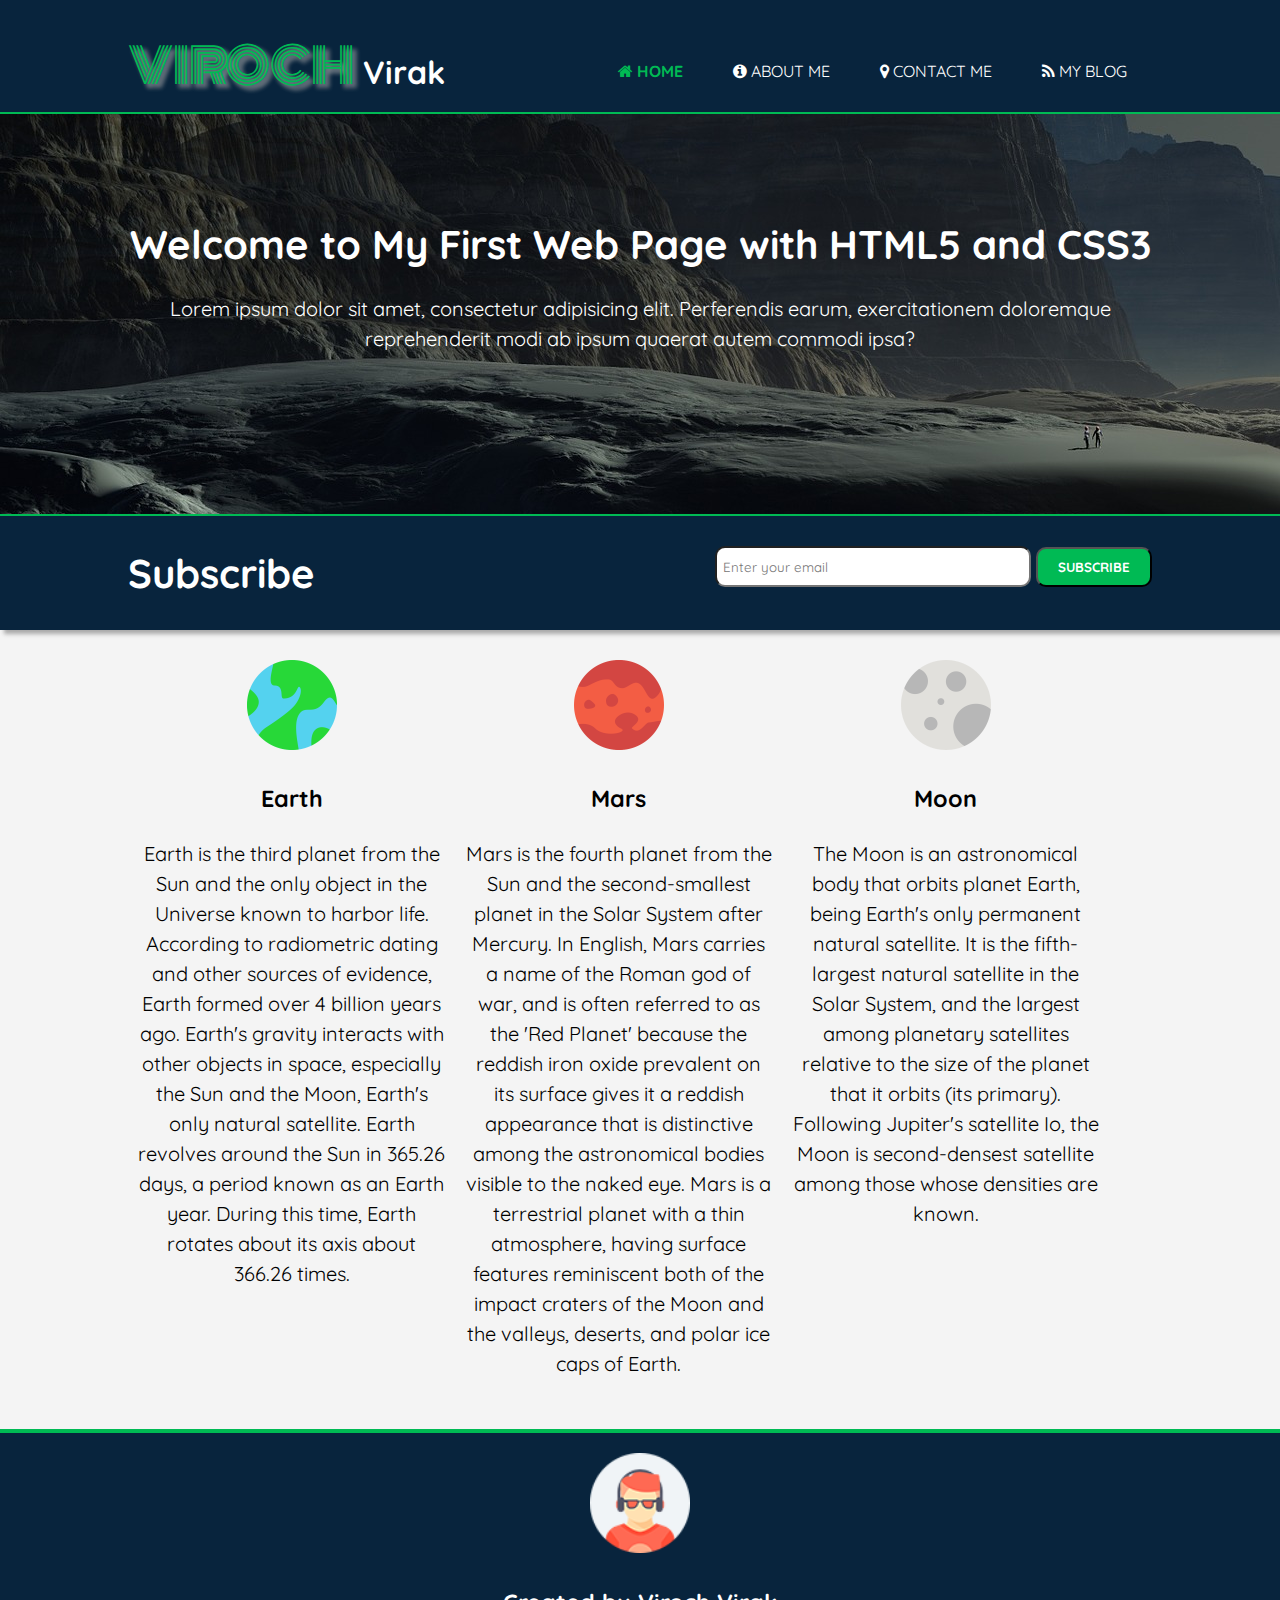
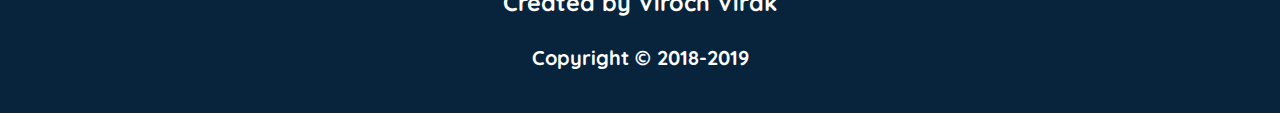
<file: index.html>
<!DOCTYPE html>
<html lang="en" dir="ltr">

<head>
  <meta charset="utf-8">
  <meta name="viewport" content="width=device-width">
  <link rel="shortcut icon" href="assets/u2.png">
  <title>Viroch Virak | Home</title>
  <!-- CSS Link -->
  <link rel="stylesheet" href="css/style.css">
  <!-- Font Awesome -->
  <link rel="stylesheet" href="https://stackpath.bootstrapcdn.com/font-awesome/4.7.0/css/font-awesome.min.css">
  <!-- Google Fonts -->
  <link href="https://fonts.googleapis.com/css?family=Monoton" rel="stylesheet">
  <link rel="stylesheet" href="https://fonts.googleapis.com/css?family=Tangerine">
  <link href="https://fonts.googleapis.com/css?family=Gudea" rel="stylesheet">
  <link href="https://fonts.googleapis.com/css?family=Lato" rel="stylesheet">
  <link href="https://fonts.googleapis.com/css?family=Crimson+Text" rel="stylesheet">
  <link href="https://fonts.googleapis.com/css?family=Quicksand:400,500,700" rel="stylesheet">
</head>

<body>
  <!-- Navabar -->
  <header>
    <div class="container">
      <div id="branding">
        <a href="index.html">
          <h1> <span class="viroch">Viroch</span> Virak</h1>
        </a>
      </div>
      <nav>
        <ul>
          <li class="current"> <a href="index.html"><i class="fa fa-home"></i> Home</a> </li>
          <li> <a href="about.html"><i class="fa fa-info-circle"></i> About Me</a> </li>
          <li> <a href="contact.html"><i class="fa fa-map-marker"></i> Contact Me</a> </li>
          <li> <a href="blog.html"><i class="fa fa-rss"></i> My Blog</a> </li>
        </ul>
      </nav>
    </div>
  </header>
  <!-- Showcase Section-->
  <section id="showcase">
    <div class="container">
      <h1>Welcome to My First Web Page with HTML5 and CSS3</h1>
      <p>Lorem ipsum dolor sit amet, consectetur adipisicing elit. Perferendis earum, exercitationem doloremque
        reprehenderit modi ab ipsum quaerat autem commodi ipsa?</p>
    </div>
  </section>
  <!-- Subscribe Section -->
  <section id="subscribe">
    <div class="container">
      <h1>Subscribe</h1>
      <form class="sub-form">
        <input type="email" name="email" value="" placeholder="Enter your email">
        <button type="submit" name="button" class="btn-sub">Subscribe</button>
      </form>
    </div>
  </section>
  <!-- Planets section -->
  <section id="planets">
    <div class="container">
      <!-- Earth -->
      <div class="planet">
        <img class="earth" src="img/earth.png" alt="">
        <h3>Earth</h3>
        <p>Earth is the third planet from the Sun and the only object in the Universe known to harbor life. According
          to radiometric dating and other sources of evidence, Earth formed over 4 billion years ago. Earth's gravity
          interacts with other
          objects in space, especially the Sun and the Moon, Earth's only natural satellite. Earth revolves around the
          Sun in 365.26 days, a period known as an Earth year. During this time, Earth rotates about its axis about
          366.26 times.</p>
      </div>
      <!-- Mars -->
      <div class="planet">
        <img class="mars" src="img/mars.png" alt="">
        <h3>Mars</h3>
        <p>Mars is the fourth planet from the Sun and the second-smallest planet in the Solar System after Mercury. In
          English, Mars carries a name of the Roman god of war, and is often referred to as the 'Red Planet' because
          the reddish iron oxide
          prevalent on its surface gives it a reddish appearance that is distinctive among the astronomical bodies
          visible to the naked eye. Mars is a terrestrial planet with a thin atmosphere, having surface features
          reminiscent both of the impact
          craters of the Moon and the valleys, deserts, and polar ice caps of Earth.</p>
      </div>
      <!-- Moon -->
      <div class="planet">
        <img class="moon" src="img/moon.png" alt="">
        <h3>Moon</h3>
        <p>The Moon is an astronomical body that orbits planet Earth, being Earth's only permanent natural satellite.
          It is the fifth-largest natural satellite in the Solar System, and the largest among planetary satellites
          relative to the size of
          the planet that it orbits (its primary). Following Jupiter's satellite Io, the Moon is second-densest
          satellite among those whose densities are known.</p>
      </div>
    </div>
  </section>

  <footer>
    <!-- Viroch -->
    <div class="planet">
      <a href="#"><img class="neptune" src="assets/u2.png" alt=""></a>
      <h3> <span>Created by</span> Viroch Virak</h3>
    </div>
    <p>Copyright &copy; 2018-2019</p>
  </footer>
</body>

</html>
</file>
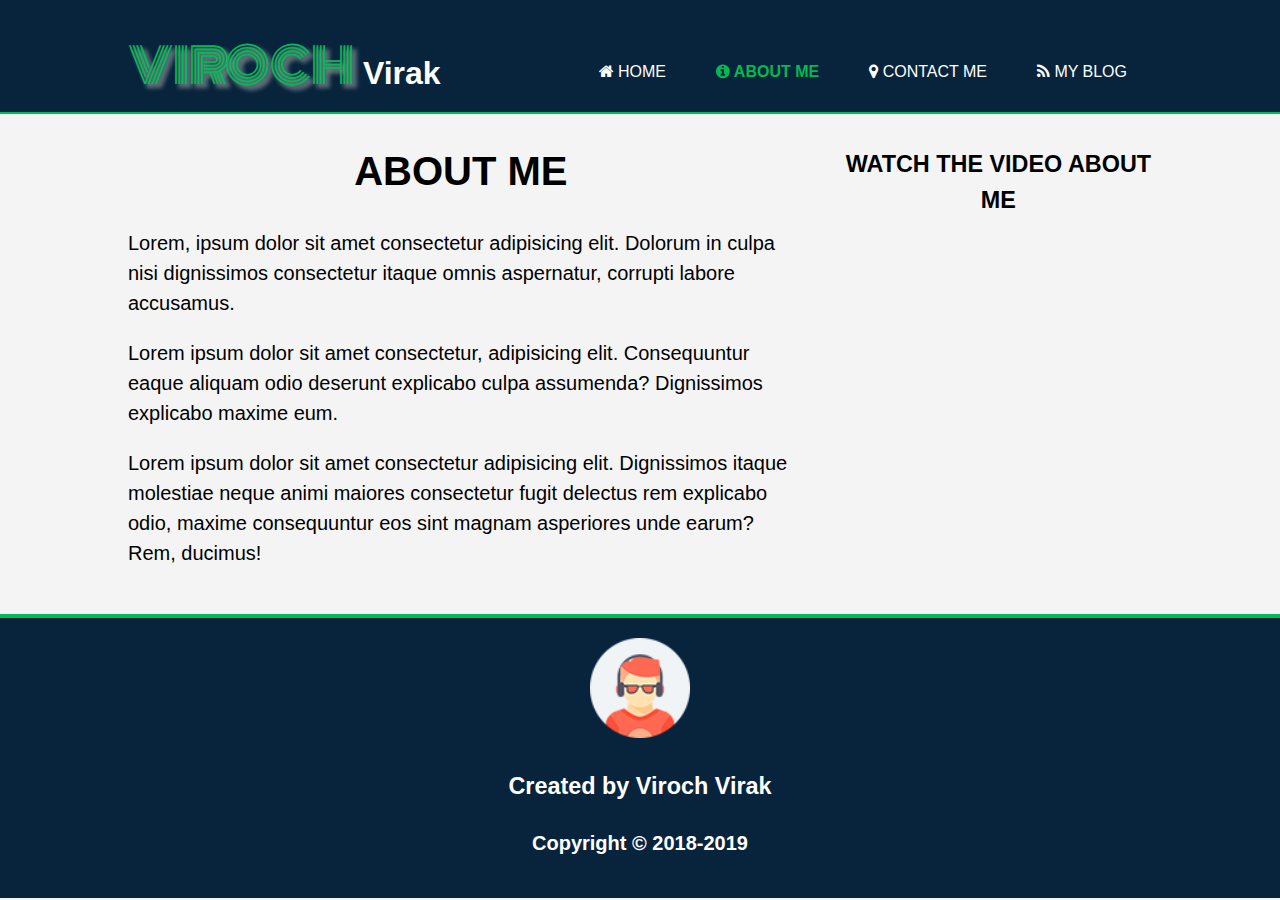
<file: about.html>
<!DOCTYPE html>
<html lang="en" dir="ltr">

<head>
  <meta charset="utf-8">
  <meta name="viewport" content="width=device-width, initial-scale=1.0">
  <link rel="shortcut icon" href="assets/u2.png">
  <title>Viroch Virak | About</title>
  <!-- CSS Link -->
  <link rel="stylesheet" href="css/style.css">
  <!-- Font Awesome -->
  <link rel="stylesheet" href="https://stackpath.bootstrapcdn.com/font-awesome/4.7.0/css/font-awesome.min.css">
  <!-- Google Fonts -->
  <link href="https://fonts.googleapis.com/css?family=Monoton" rel="stylesheet">
  <link rel="stylesheet" href="https://fonts.googleapis.com/css?family=Tangerine">
  <link href="https://fonts.googleapis.com/css?family=Gudea" rel="stylesheet">
  <link href="https://fonts.googleapis.com/css?family=Lato" rel="stylesheet">
  <link href="https://fonts.googleapis.com/css?family=Crimson+Text" rel="stylesheet">
</head>

<body>
  <!-- Navabar -->
  <header>
    <div class="container">
      <div id="branding">
        <a href="index.html">
          <h1> <span class="viroch">Viroch</span> Virak</h1>
        </a>
      </div>
      <nav>
        <ul>
          <li> <a href="index.html"><i class="fa fa-home"></i> Home</a> </li>
          <li class="current"> <a href="about.html"><i class="fa fa-info-circle"></i> About Me</a> </li>
          <li> <a href="contact.html"><i class="fa fa-map-marker"></i> Contact Me</a> </li>
          <li> <a href="blog.html"><i class="fa fa-rss"></i> My Blog</a> </li>
        </ul>
      </nav>
    </div>
  </header>
  <!-- Main section -->
  <section id="main">
    <div class="container">
      <article id="main-col">
        <h1 class="page-title">About Me</h1>
        <p>Lorem, ipsum dolor sit amet consectetur adipisicing elit. Dolorum in culpa nisi dignissimos
          consectetur itaque omnis aspernatur, corrupti labore accusamus.</p>
        <p>Lorem ipsum dolor sit amet consectetur, adipisicing elit. Consequuntur eaque aliquam odio deserunt
          explicabo culpa assumenda? Dignissimos explicabo maxime eum.</p>
        <p>Lorem ipsum dolor sit amet consectetur adipisicing elit. Dignissimos itaque molestiae neque animi
          maiores consectetur fugit delectus rem explicabo odio, maxime consequuntur eos sint magnam
          asperiores unde earum? Rem, ducimus!</p>
      </article>
      <aside id="sidebar">
        <h3 style="text-align: center">Watch the video about me</h3>
        <iframe src="https://www.youtube.com/embed/W9M6F_BOukE" frameborder="0" allow="autoplay; encrypted-media" allowfullscreen></iframe>
      </aside>
    </div>

    <footer>
      <!-- Viroch -->
      <div class="planet">
        <a href="#"><img class="neptune" src="assets/u2.png" alt=""></a>
        <h3> <span>Created by</span> Viroch Virak</h3>
      </div>
      <p>Copyright &copy; 2018-2019</p>
    </footer>
</body>

</html>
</file>
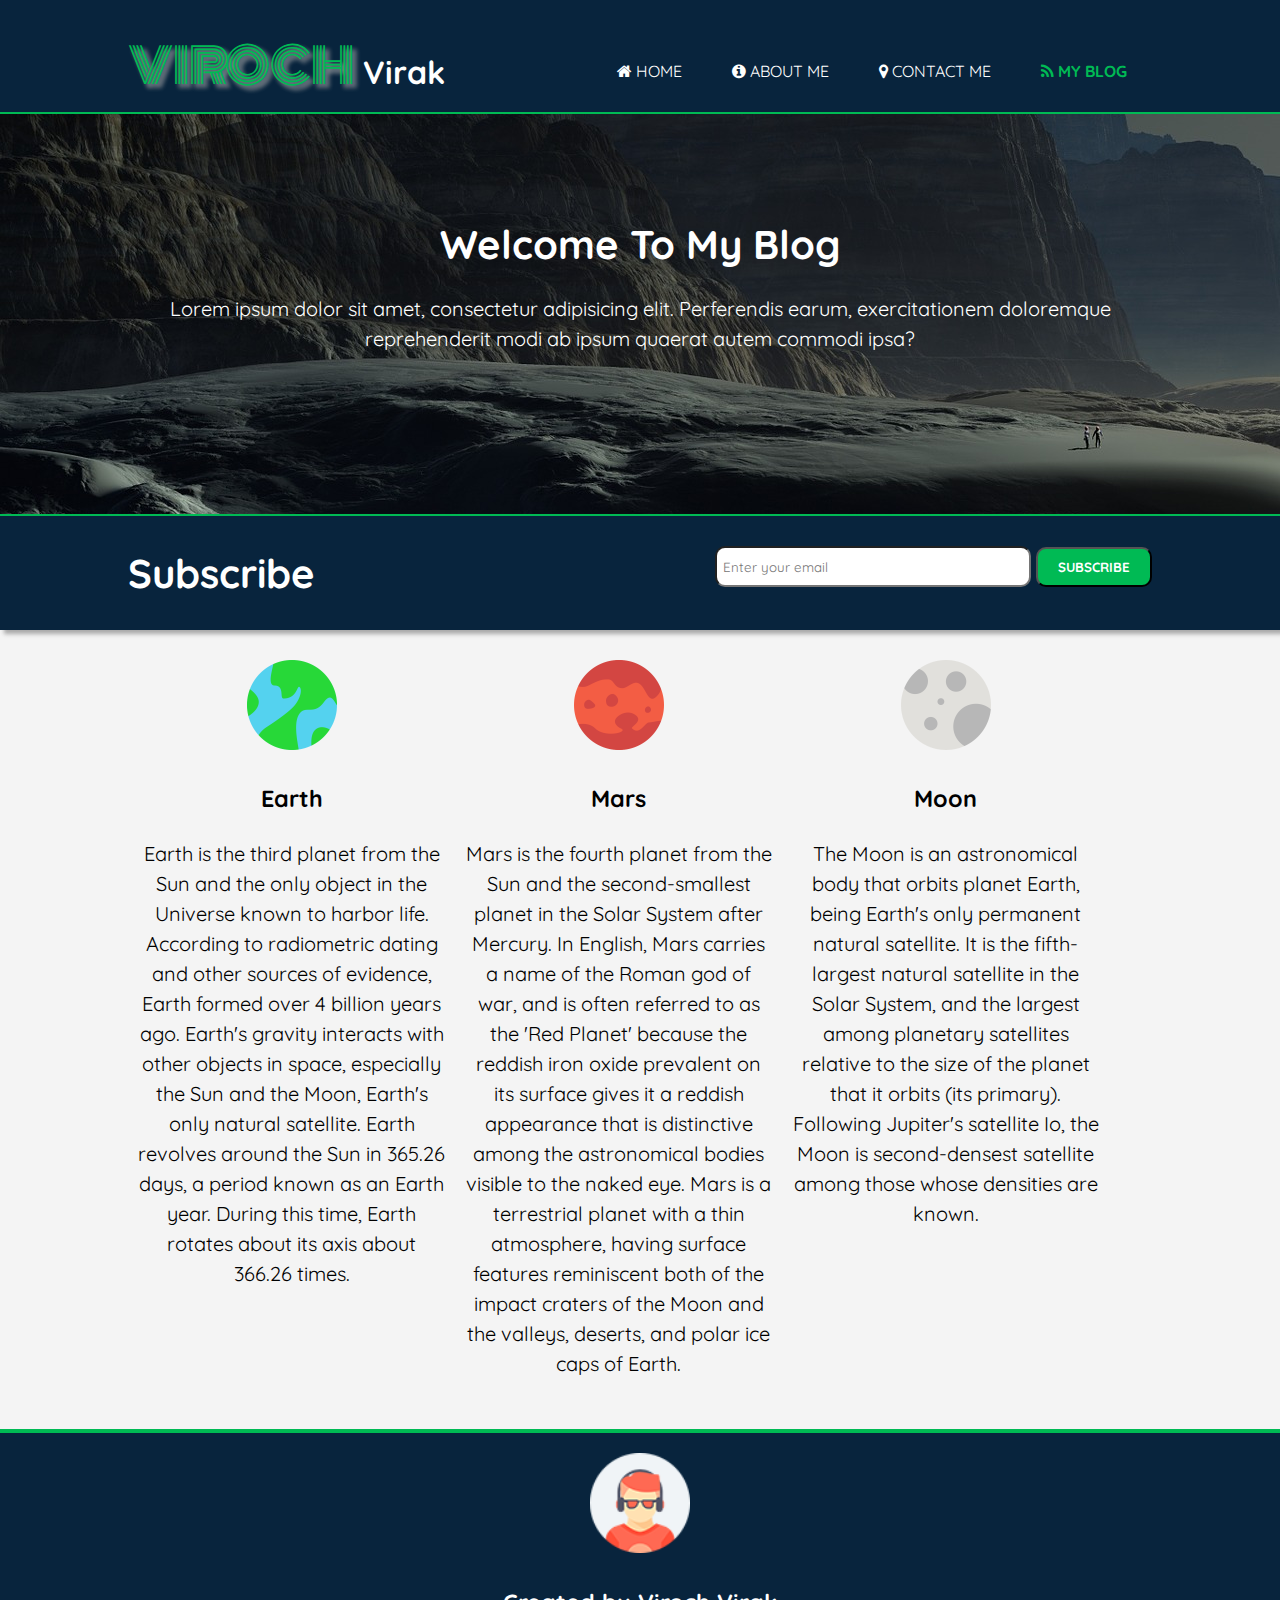
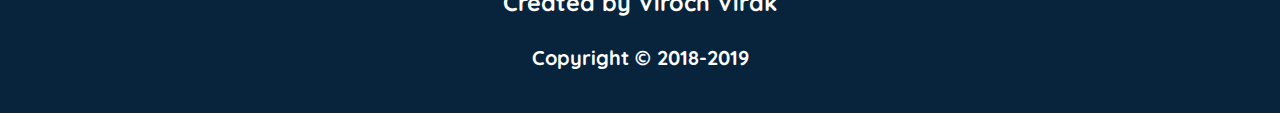
<file: blog.html>
<!DOCTYPE html>
<html lang="en" dir="ltr">

<head>
  <meta charset="utf-8">
  <meta name="viewport" content="width=device-width, initial-scale=1.0">
  <link rel="shortcut icon" href="assets/u2.png">
  <title>Viroch Virak | Blog</title>
  <!-- CSS Link -->
  <link rel="stylesheet" href="css/style.css">
  <!-- Font Awesome -->
  <link rel="stylesheet" href="https://stackpath.bootstrapcdn.com/font-awesome/4.7.0/css/font-awesome.min.css">
  <!-- Google Fonts -->
  <link href="https://fonts.googleapis.com/css?family=Monoton" rel="stylesheet">
  <link rel="stylesheet" href="https://fonts.googleapis.com/css?family=Tangerine">
  <link href="https://fonts.googleapis.com/css?family=Gudea" rel="stylesheet">
  <link href="https://fonts.googleapis.com/css?family=Lato" rel="stylesheet">
  <link href="https://fonts.googleapis.com/css?family=Crimson+Text" rel="stylesheet">
  <link href="https://fonts.googleapis.com/css?family=Quicksand:400,500,700" rel="stylesheet">
</head>

<body>
  <!-- Navabar -->
  <header>
    <div class="container">
      <div id="branding">
        <a href="index.html">
          <h1> <span class="viroch">Viroch</span> Virak</h1>
        </a>
      </div>
      <nav>
        <ul>
          <li> <a href="index.html"><i class="fa fa-home"></i> Home</a> </li>
          <li> <a href="about.html"><i class="fa fa-info-circle"></i> About Me</a> </li>
          <li> <a href="contact.html"><i class="fa fa-map-marker"></i> Contact Me</a> </li>
          <li class="current"> <a href="blog.html"><i class="fa fa-rss"></i> My Blog</a> </li>
        </ul>
      </nav>
    </div>
  </header>
  <!-- Showcase Section-->
  <section id="showcase">
    <div class="container">
      <h1>Welcome To My Blog</h1>
      <p>Lorem ipsum dolor sit amet, consectetur adipisicing elit. Perferendis earum, exercitationem doloremque
        reprehenderit modi ab ipsum quaerat autem commodi ipsa?</p>
    </div>
  </section>
  <!-- Subscribe Section -->
  <section id="subscribe">
    <div class="container">
      <h1>Subscribe</h1>
      <form class="sub-form">
        <input type="email" name="email" value="" placeholder="Enter your email">
        <button type="submit" name="button" class="btn-sub">Subscribe</button>
      </form>
    </div>
  </section>
  <!-- Planets section -->
  <section id="planets">
    <div class="container">
      <!-- Earth -->
      <div class="planet">
        <img class="earth" src="img/earth.png" alt="">
        <h3>Earth</h3>
        <p>Earth is the third planet from the Sun and the only object in the Universe known to harbor life.
          According to radiometric dating and other sources of evidence, Earth formed over 4 billion years
          ago. Earth's gravity interacts with other
          objects in space, especially the Sun and the Moon, Earth's only natural satellite. Earth revolves
          around the Sun in 365.26 days, a period known as an Earth year. During this time, Earth rotates
          about its axis about 366.26 times.</p>
      </div>
      <!-- Mars -->
      <div class="planet">
        <img class="mars" src="img/mars.png" alt="">
        <h3>Mars</h3>
        <p>Mars is the fourth planet from the Sun and the second-smallest planet in the Solar System after
          Mercury. In English, Mars carries a name of the Roman god of war, and is often referred to as the
          'Red Planet' because the reddish iron oxide
          prevalent on its surface gives it a reddish appearance that is distinctive among the astronomical
          bodies visible to the naked eye. Mars is a terrestrial planet with a thin atmosphere, having
          surface features reminiscent both of the impact
          craters of the Moon and the valleys, deserts, and polar ice caps of Earth.</p>
      </div>
      <!-- Moon -->
      <div class="planet">
        <img class="moon" src="img/moon.png" alt="">
        <h3>Moon</h3>
        <p>The Moon is an astronomical body that orbits planet Earth, being Earth's only permanent natural
          satellite. It is the fifth-largest natural satellite in the Solar System, and the largest among
          planetary satellites relative to the size of
          the planet that it orbits (its primary). Following Jupiter's satellite Io, the Moon is
          second-densest satellite among those whose densities are known.</p>
      </div>
    </div>
  </section>

  <footer>
    <!-- Viroch -->
    <div class="planet">
      <a href="#"><img class="neptune" src="assets/u2.png" alt=""></a>
      <h3> <span>Created by</span> Viroch Virak</h3>
    </div>
    <p>Copyright &copy; 2018-2019</p>
  </footer>
</body>

</html>
</file>
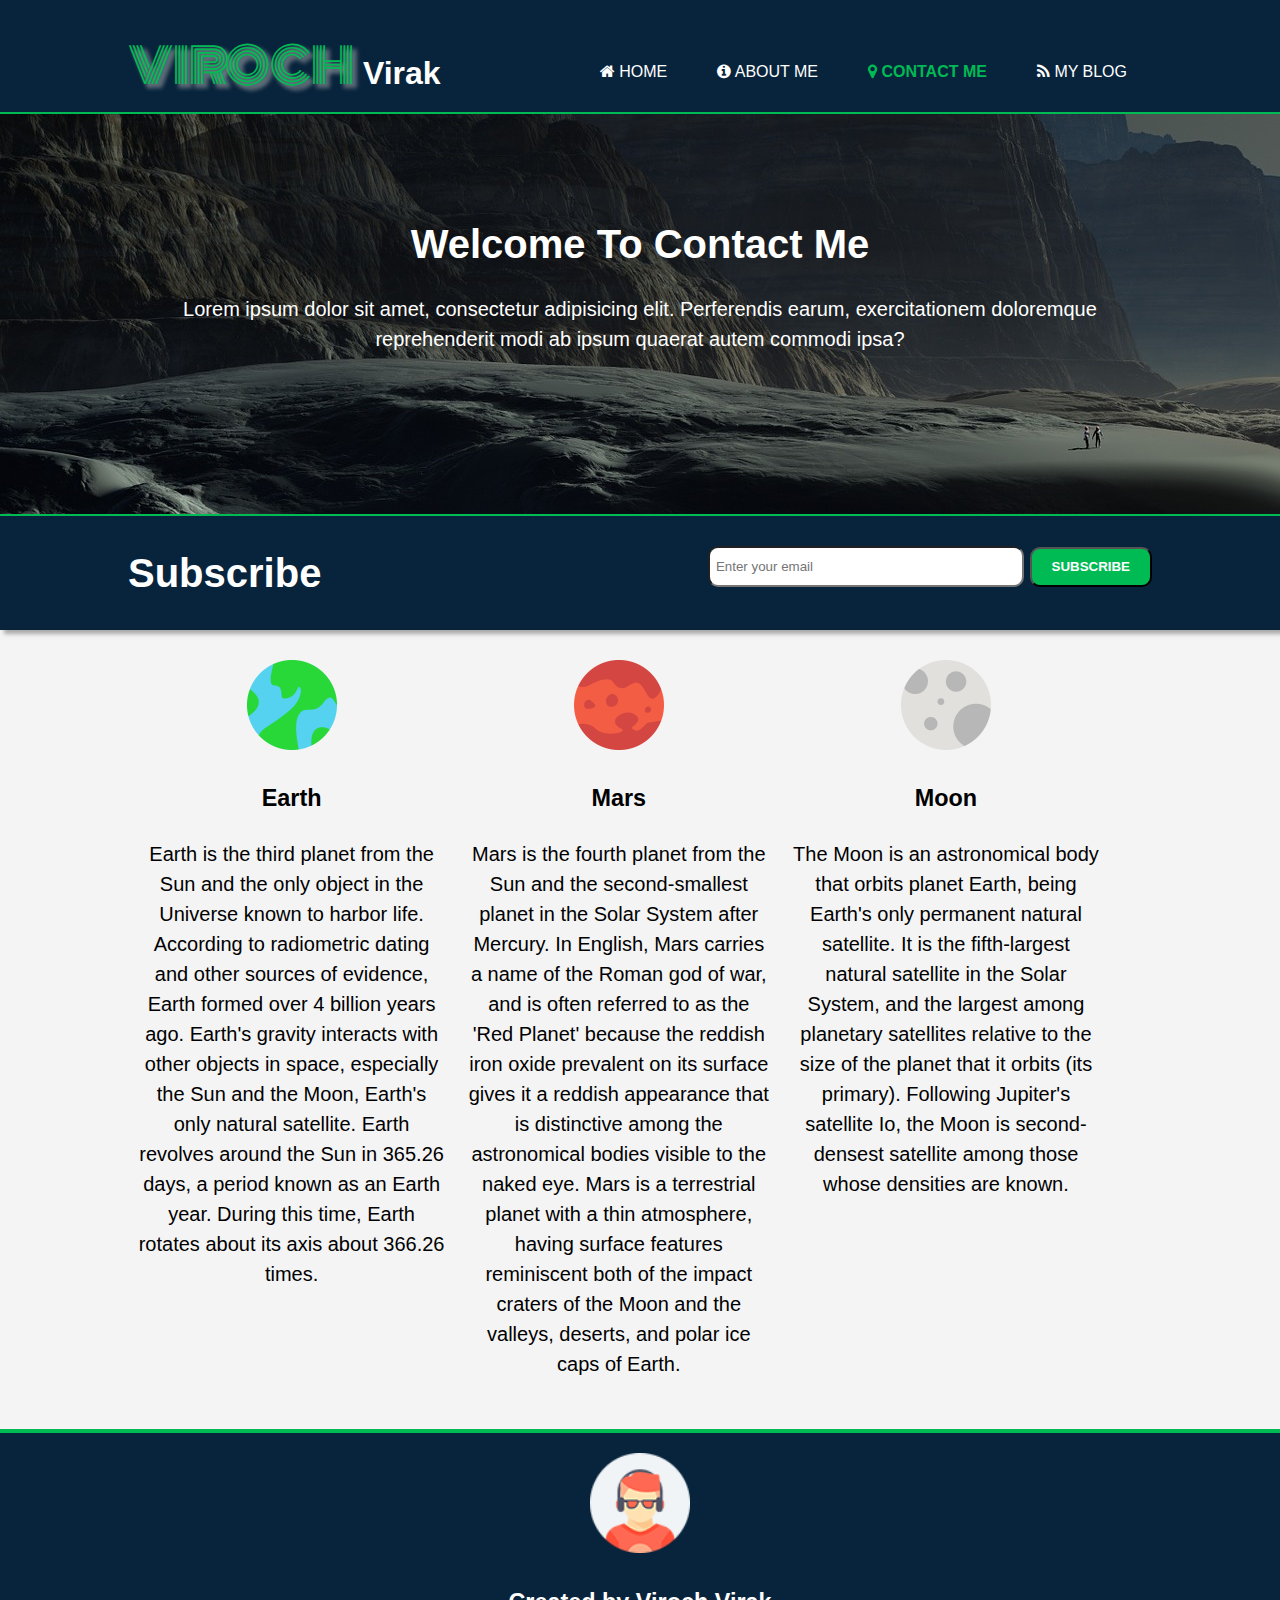
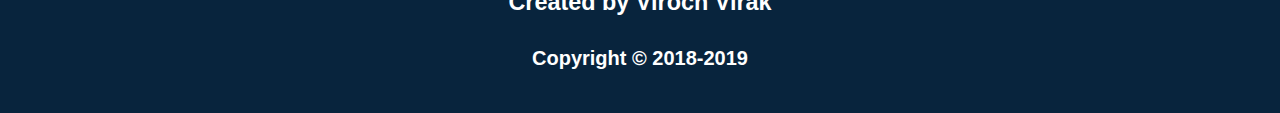
<file: contact.html>
<!DOCTYPE html>
<html lang="en" dir="ltr">

<head>
  <meta charset="utf-8">
  <meta name="viewport" content="width=device-width, initial-scale=1.0">
  <link rel="shortcut icon" href="assets/u2.png">
  <title>Viroch Virak | Contact</title>
  <!-- CSS Link -->
  <link rel="stylesheet" href="css/style.css">
  <!-- Font Awesome -->
  <link rel="stylesheet" href="https://stackpath.bootstrapcdn.com/font-awesome/4.7.0/css/font-awesome.min.css">
  <!-- Google Fonts -->
  <link href="https://fonts.googleapis.com/css?family=Monoton" rel="stylesheet">
  <link rel="stylesheet" href="https://fonts.googleapis.com/css?family=Tangerine">
  <link href="https://fonts.googleapis.com/css?family=Gudea" rel="stylesheet">
  <link href="https://fonts.googleapis.com/css?family=Lato" rel="stylesheet">
  <link href="https://fonts.googleapis.com/css?family=Crimson+Text" rel="stylesheet">
</head>

<body>
  <!-- Navabar -->
  <header>
    <div class="container">
      <div id="branding">
        <a href="index.html">
          <h1> <span class="viroch">Viroch</span> Virak</h1>
        </a>
      </div>
      <nav>
        <ul>
          <li> <a href="index.html"><i class="fa fa-home"></i> Home</a> </li>
          <li> <a href="about.html"><i class="fa fa-info-circle"></i> About Me</a> </li>
          <li class="current"> <a href="contact.html"><i class="fa fa-map-marker"></i> Contact Me</a> </li>
          <li> <a href="blog.html"><i class="fa fa-rss"></i> My Blog</a> </li>
        </ul>
      </nav>
    </div>
  </header>
  <!-- Showcase Section-->
  <section id="showcase">
    <div class="container">
      <h1>Welcome To Contact Me</h1>
      <p>Lorem ipsum dolor sit amet, consectetur adipisicing elit. Perferendis earum, exercitationem doloremque
        reprehenderit modi ab ipsum quaerat autem commodi ipsa?</p>
    </div>
  </section>
  <!-- Subscribe Section -->
  <section id="subscribe">
    <div class="container">
      <h1>Subscribe</h1>
      <form class="sub-form">
        <input type="email" name="email" value="" placeholder="Enter your email">
        <button type="submit" name="button" class="btn-sub">Subscribe</button>
      </form>
    </div>
  </section>
  <!-- Planets section -->
  <section id="planets">
    <div class="container">
      <!-- Earth -->
      <div class="planet">
        <img class="earth" src="img/earth.png" alt="">
        <h3>Earth</h3>
        <p>Earth is the third planet from the Sun and the only object in the Universe known to harbor life.
          According to radiometric dating and other sources of evidence, Earth formed over 4 billion years
          ago. Earth's gravity interacts with other
          objects in space, especially the Sun and the Moon, Earth's only natural satellite. Earth revolves
          around the Sun in 365.26 days, a period known as an Earth year. During this time, Earth rotates
          about its axis about 366.26 times.</p>
      </div>
      <!-- Mars -->
      <div class="planet">
        <img class="mars" src="img/mars.png" alt="">
        <h3>Mars</h3>
        <p>Mars is the fourth planet from the Sun and the second-smallest planet in the Solar System after
          Mercury. In English, Mars carries a name of the Roman god of war, and is often referred to as the
          'Red Planet' because the reddish iron oxide
          prevalent on its surface gives it a reddish appearance that is distinctive among the astronomical
          bodies visible to the naked eye. Mars is a terrestrial planet with a thin atmosphere, having
          surface features reminiscent both of the impact
          craters of the Moon and the valleys, deserts, and polar ice caps of Earth.</p>
      </div>
      <!-- Moon -->
      <div class="planet">
        <img class="moon" src="img/moon.png" alt="">
        <h3>Moon</h3>
        <p>The Moon is an astronomical body that orbits planet Earth, being Earth's only permanent natural
          satellite. It is the fifth-largest natural satellite in the Solar System, and the largest among
          planetary satellites relative to the size of
          the planet that it orbits (its primary). Following Jupiter's satellite Io, the Moon is
          second-densest satellite among those whose densities are known.</p>
      </div>
    </div>
  </section>

  <footer>
    <!-- Viroch -->
    <div class="planet">
      <a href="#"><img class="neptune" src="assets/u2.png" alt=""></a>
      <h3> <span>Created by</span> Viroch Virak</h3>
    </div>
    <p>Copyright &copy; 2018-2019</p>
  </footer>
</body>

</html>
</file>
<file: css/style.css>
/* Body  */
body {
  font-family: 'Quicksand', sans-serif;
  /* font-family: "Gudea", sans-serif; */
  /* font-family: 'Lato', sans-serif; */
  font-size: 20px;
  line-height: 1.5;
  /* font: 15px/1.5 Arial, Helvetica, sans-serif; */
  padding: 0;
  margin: 0;
  background-color: #F4F4F4F4;
}

/* Container for Global */
.container {
  width: 80%;
  margin: auto;
  overflow: hidden;
}

/* Delete all ul(*) */
ul {
  padding: 0;
  margin: 0;
}

.btn-sub {
  height: 40px;
  background: #00BA54;
  border-radius: 10px;
  padding-left: 20px;
  padding-right: 20px;
  color: #FFFFFF;
  font-family: 'Quicksand', sans-serif;
  font-weight: bold;
  text-transform: uppercase;
}

.dark {
  background: #08243D;
  color: #FFFFFF;
  box-shadow: 6px 6px 6px #AAAAAA;
  border-radius: 10px;
}

/* Header */
header {
  background-color: #08243D;
  color: #ffffff;
  padding-top: 30px;
  min-height: 70px;
  border-bottom: #00BA54 2px solid;
  /* box-shadow: 4px 4px 4px #00BA54 */
}

header .viroch {
  font-weight: normal;
  text-transform: uppercase;
  text-shadow: 4px 4px 4px #AAAAAA;
  font-family: "Monoton", cursive;
  font-size: 48px;
  color: #00BA54;
}

/* List of Navigation */
header a {
  color: #FFFFFF;
  text-decoration: none;
  text-transform: uppercase;
  font-size: 16px;
}

/* Current click with color */
header .current a {
  color: #00BA54;
  font-weight: bold;
}

header a:hover {
  color: #38A371;
  font-weight: bold;
}

/* Float all list item to left with horizontal */
header li {
  float: left;
  display: inline;
  /* padding: top right bottom left */
  padding: 0 25px 0 25px;
}

/* All list item in nav move to the right */
header nav {
  float: right;
  margin-top: 25px;
}

/* Move branding to left */
header #branding {
  float: left;
}

/* Set margin for branding h1 to zero (top right bottom left) */
header #branding h1 {
  margin: 0;
  color: #FFFFFF;
  text-decoration: none;
  margin-bottom: 10px;
  text-transform: capitalize;
}

/* Showcase */
#showcase {
  min-height: 400px;
  background: url("../img/landscape-bg.jpg") no-repeat 0 -500px;
  color: #FFFFFF;
  text-align: center;
}

#showcase h1 {
  font-size: 40px;
  margin-top: 100px;
  margin-bottom: 10px;
}

#showcase p {
  font-size: 20px;
}

/* Subscribe */
#subscribe {
  background: #08243d;
  border-top: #00ba54 2px solid;
  color: #FFFFFF;
  box-shadow: 4px 4px 4px #aaaaaa;
  /* border-bottom-left-radius: 10px;
  border-bottom-right-radius: 10px; */
}

#subscribe h1 {
  float: left;
}

#subscribe form {
  float: right;
  margin-top: 30px;
}

#subscribe input[type="email"] {
  padding: 6px;
  height: 25px;
  width: 300px;
  border-radius: 10px;
  font-family: 'Quicksand', sans-serif;
}

/* Planets */
#planets {
  margin-top: 20px;
}

#planets .planet {
  float: left;
  text-align: center;
  width: 30%;
  padding: 10px;
}

#planets img {
  width: 90px;
}

/* #planets .earth{
  width: 200px;
}
#planets .neptune{
  width: 200px;
}
#planets .moon{
  width: 200px;
} */
/*--------- About Page---------------------- */
/* Sidebar */
aside#sidebar {
  float: right;
  width: 30%;
  margin-top: 10px;
}

article#main-col {
  float: left;
  width: 65%;
}

/* article#main-blog{
  float: left;
  width: 65%;
} */
aside#sidebar iframe {
  width: 320px;
  height: 345px;
}

aside#sidebar h3 {
  text-transform: uppercase;
  text-align: center;
}

/* Contact Me */
aside#sidebar .submit-form input, textarea {
  padding: 6px;
  height: auto;
  width: 280px;
  border-radius: 10px;
  font-family: 'Quicksand', sans-serif;
}

aside#sidebar .submit-form textarea {
  padding: 6px;
  height: 100px;
  width: 280px;
  border-radius: 10px;
  font-family: 'Quicksand', sans-serif;
}

.submit-form {
  margin: 15px;
}

.submit-form .btn-form {
  padding: 10px;
  text-align: center;
}

.page-title {
  text-transform: uppercase;
  font-weight: bold;
  font-family: 'Quicksand', sans-serif;
  text-align: center;
}

/* My Blog */
ul#blog li {
  list-style: none;
  background: #CCCCCC;
  border-radius: 10px;
  border-left: #38A371 6px solid;
  border-right: #38A371 6px solid;
}

ul#blog h3 {
  color: #38A371;
}

ul#blog p {
  padding: 10px 40px 10px 40px;
  font-family: 'Quicksand', sans-serif;
}

#blog h3 {
  padding: 10px 40px 10px 40px;
  font-family: 'Quicksand', sans-serif;
}

/* Footer */
footer {
  text-align: center;
  padding: 20px;
  color: #ffffff;
  background: #08243d;
  border-top: #00ba54 4px solid;
  margin-top: 20px;
}

footer p {
  font-weight: bold;
}

footer img {
  width: 100px;
  /* border-radius: 60px;
  box-shadow: 4px 4px 4px #aaaaaa; */
}

/* Media Queries */
@media(max-width: 768px){

  header #branding,
  header nav,
  header nav li,
  #subscribe h1,
  #subscribe form,
  #planets .planet,
  article#main-col,
  aside#sidebar {
    float: none;
    text-align: center;
    width: 100%;
  }

  aside#sidebar iframe {
    float: none;
    text-align: center;
    width: 100%;
  }

  aside#sidebar .dark {
    float: none;
    text-align: center;
    width: 100%;
  }

  header {
    padding-bottom: 20px;
  }

  #subscribe {
    padding-bottom: 20px;
  }

  #showcase h1 {
    margin-top: 40px;
  }

  #subscribe button,
  .blog button {
    display: block;
    width: 100%;
  }
  header nav li{
    display: block;
    width: 100%;
  }

  #subscribe form input[type="email"],
  .blog input,
  .blog textarea {
    width: 100%;
    margin-bottom: 5px;
  }
}
</file>
